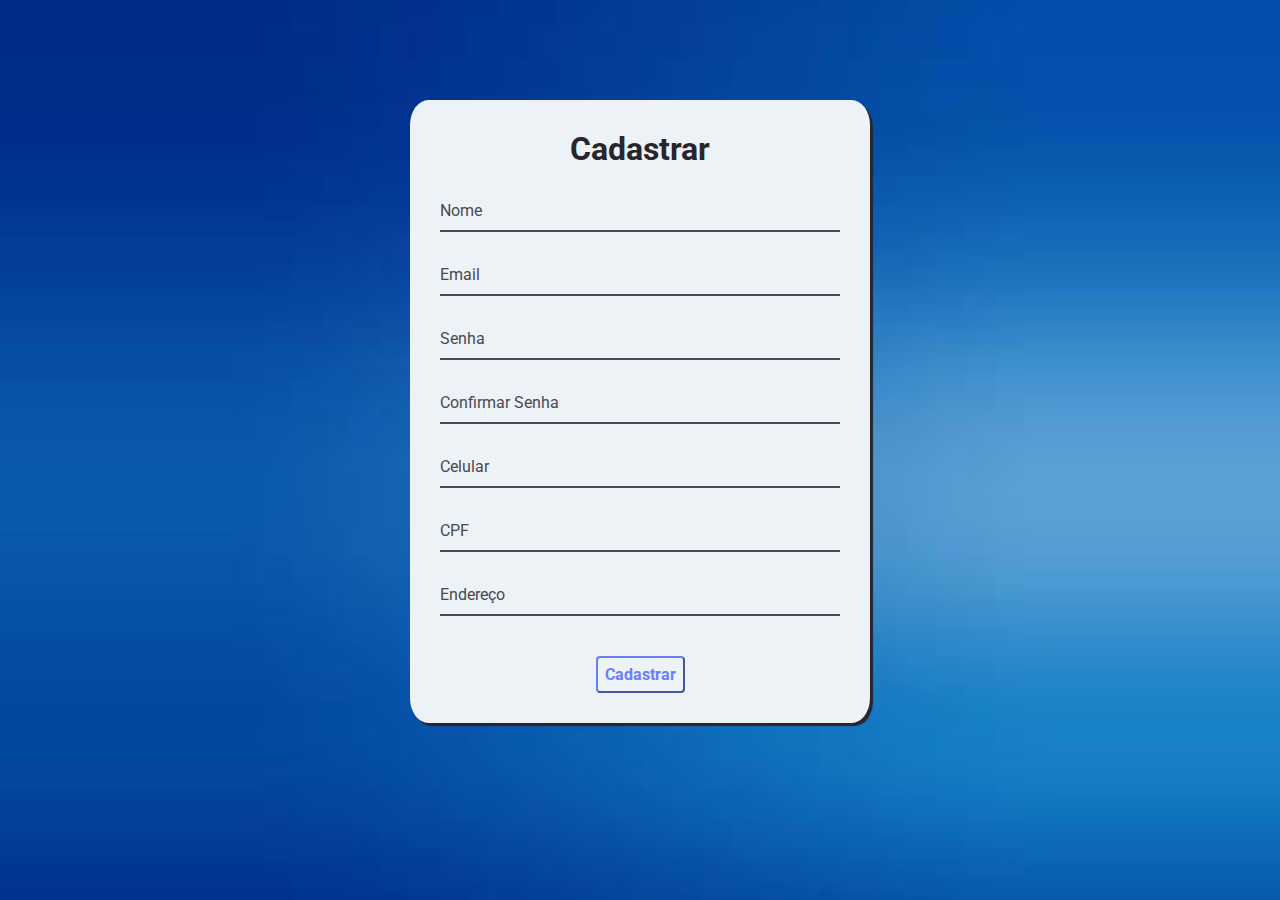
<file: Cadastro.html>
<head>
    <link rel="stylesheet" href="estilo.css"> 
    </head>
    
    <body>
    
    <div class='container'>
    <div class='card'>
        <h1> Cadastrar </h1>
        
        <div id='msgError'></div>
        <div id='msgSuccess'></div>
        
                <div class="label-float">
                <input type="text" id="nome" placeholder=" " required>
                <label id="labelNome" for="nome">Nome</label>
                </div>
    
                <div class="label-float">
                <input type="text" id="Email" placeholder=" " required>
                <label id="labelUsuario" for="usuario">Email</label>
                </div>
                
                <div class="label-float">
                <input type="password" id="senha" placeholder=" " required>
                <label id="labelSenha" for="senha">Senha</label>
                <i id="verSenha" class="fa fa-eye" aria-hidden="true"></i>

                </div>
    
                <div class="label-float">
                <input type="password" id="confirmSenha" placeholder=" " required>
                <label id="labelConfirmSenha" for="confirmSenha">Confirmar Senha</label>
                <i id="verConfirmSenha" class="fa fa-eye" aria-hidden="true"></i>
                </div>

                <div class="label-float">
                    <input type="type" id="celular" placeholder="" required>
                    <label id="number" for="celular">Celular</label>
                    
                </div>  

                <div class="label-float">
                    <input type="text" id="cpf" placeholder="" required>
                    <label id="labelcpf" for="cpf">CPF</label>
                </div>  

                <div class="label-float">
                    <input type="text" id="endereco" placeholder="" required>
                    <label id="labelendereco" for="endereco">Endereço</label>
                </div>  
                
                <div class='justify-center'>
                    <button onclick='cadastrar()'>Cadastrar</button>
                    </div>

                </div>


                    
                
            
    
        
    </div>
    </div>
    </body>
</file>
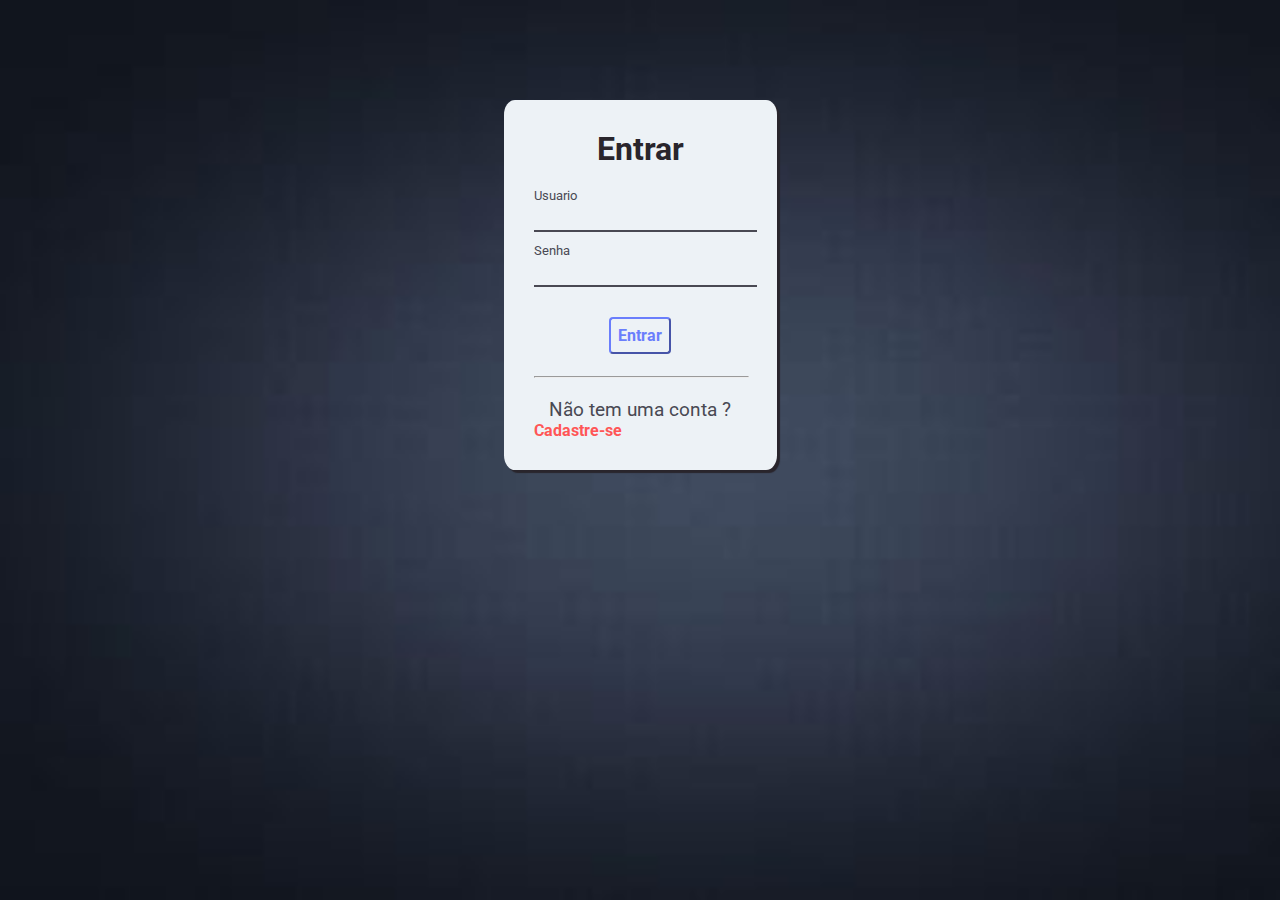
<file: Login.html>
<!DOCTYPE html>
<html lang="pt-br">
<head>
    <meta charset="UTF-8">
    <meta name="viewport" content="width=device-width, initial-scale=1.0">
    <link rel="stylesheet" href="style.css">
    <title>Tela Login</title>
</head>
<body>
    <div class="container">
    <div class="card">
        <h1>Entrar</h1>

        <div class="label-float">
            <input type="text" id="usuario" paceholder="required" > 
            <label for="usuario">Usuario</label>
        </div>

        <div class="label-float">
            <input type="password" id="senha" paceholder="required" > 
            <label for="senha">Senha</label>
        </div>

        <div class="justify-center" >
            <button>Entrar</button>
        </div>

        <div>
            <hr>
        </div>

        <p>Não tem uma conta ?</p>
        <a href="">Cadastre-se</a>


    </div>

    </div>
</body>
</html>
</file>
<file: estilo.css>
@import url('https://fonts.googleapis.com/css2?family=Roboto:ital,wght@0,100;0,300;0,400;0,500;0,700;0,900;1,100;1,300;1,400;1,500;1,700;1,900&display=swap');

* {
margin: 0;
padding: 0;
font-family: 'Roboto', sans-serif;
}

body {
background-image: url(img/login.jpg);
background-repeat: no-repeat;
background-size: cover;
background-attachment: fixed

}

.container {
display: flex;
justify-content: center;
width: 100%;
margin-top: 100px;
}

.card {
background-color: #EDF2F6;
padding: 30px;
border-radius: 4%;
box-shadow: 3px 3px 1px 0px #29252C;
width: 400px;
}

h1{
text-align: center;
margin-bottom: 20px;
color: #29252C
}

.label-float input{
width: 100%;
padding: 5px 5px;
display: inline-block;
border: 0;
border-bottom: 2px solid #494953;
background-color: transparent;
outline: none;
min-width: 180px;
font-size: 16px;
transition: all .3s ease-out;
border-radius: 0;

}

.label-float{
position: relative;
padding-top: 13px;
margin-top: 5%;
margin-bottom: 5%;
}

.label-float input:focus{
border-bottom: 2px solid #494953;
}

.label-float label{
color: #494953;
pointer-events: none;
position: absolute;
top: 0;
left: 0;
margin-top: 13px;
transition: all .3s ease-out;
}

.label-float input:focus + label,
.label-float input:valid + label{
font-size: 13px;
margin-top: 0;
color: #494953
}

button{
background-color: transparent;
border-color: #6A7EFC;
color: #6A7EFC;
padding: 7px;
font-weight: bold;
font-size: 12pt;
margin-top: 20px;
border-radius: 4px;
cursor: pointer;
outline: none;
transition: all .4s ease-out;
}

button:hover{
background-color: #6A7EFC;
color: #fff;
}

.justify-center{
display: flex;
justify-content: center;
}

.fa-eye{
position: absolute;
top: 15px;
right: 10px;
cursor: pointer;
color: #0d009c;
}

#msgError{
text-align: center;
color: #ff0000;
background-color: #ffbbbb;
padding: 10px;
border-radius: 4px;
display: none;
}

#msgSuccess{
text-align: center;
color: #00bb00;
background-color: #bbffbe;
padding: 10px;
border-radius: 4px;
display: none;
}
</file>
<file: style.css>
@import url('https://fonts.googleapis.com/css2?family=Roboto:ital,wght@0,100;0,300;0,400;0,500;0,700;0,900;1,100;1,300;1,400;1,500;1,700;1,900&display=swap');

* {
  margin: 0;
  padding: 0;
  font-family: 'Roboto', sans-serif;
}

body {
  background-image: url(img/teste.jpg);
  background-repeat: no-repeat;
  background-size: cover;
  background-attachment: fixed
  
}

.container {
  display: flex;
  justify-content: center;
  width: 100%;
  margin-top: 100px;
}

.card {
  background-color: #EDF2F6;
  padding: 30px;
  border-radius: 4%;
  box-shadow: 3px 3px 1px 0px #29252C
}

h1{
  text-align: center;
  margin-bottom: 20px;
  color: #29252C
}

.label-float input{
  width: 100%;
  padding: 5px 5px;
  display: inline-block;
  border: 0;
  border-bottom: 2px solid #494953;
  background-color: transparent;
  outline: none;
  min-width: 180px;
  font-size: 16px;
  transition: all .3s ease-out;
  border-radius: 0;
  
}

.label-float{
  position: relative;
  padding-top: 13px;
  margin-top: 5%;
  margin-bottom: 5%;
}

.label-float input:focus{
  border-bottom: 2px solid #494953;
}

.label-float label{
  color: #494953;
  pointer-events: none;
  position: absolute;
  top: 0;
  left: 0;
  margin-top: 13px;
  transition: all .3s ease-out;
}

.label-float input:focus + label,
.label-float input:valid + label{
  font-size: 13px;
  margin-top: 0;
  color: #494953
}

button{
  background-color: transparent;
  border-color: #6A7EFC;
  color: #6A7EFC;
  padding: 7px;
  font-weight: bold;
  font-size: 12pt;
  margin-top: 20px;
  border-radius: 4px;
  cursor: pointer;
  outline: none;
  transition: all .4s ease-out;
}

button:hover{
  background-color: #6A7EFC;
  color: #fff;
}

.justify-center{
  display: flex;
  justify-content: center;
}

hr{
  margin-top: 10%;
  margin-bottom: 10%;
  width: 100%;
}

p{
  color: #494953;
  font-size: 14pt;
  text-align: center;
}

a{
  color: #FF5656;
  font-weight: bold;
  text-decoration: none;
  transition: all .3s ease-out;
}

a:hover{
  color: #272262;
}

.fa-eye{
  position: absolute;
  top: 15px;
  right: 10px;
  cursor: pointer;
  color: #272262;
}

 #msgError{
  text-align: center;
  color: #ff0000;
  background-color: #ffbbbb;
  padding: 10px;
  border-radius: 4px;
  display: none;
}
</file>
